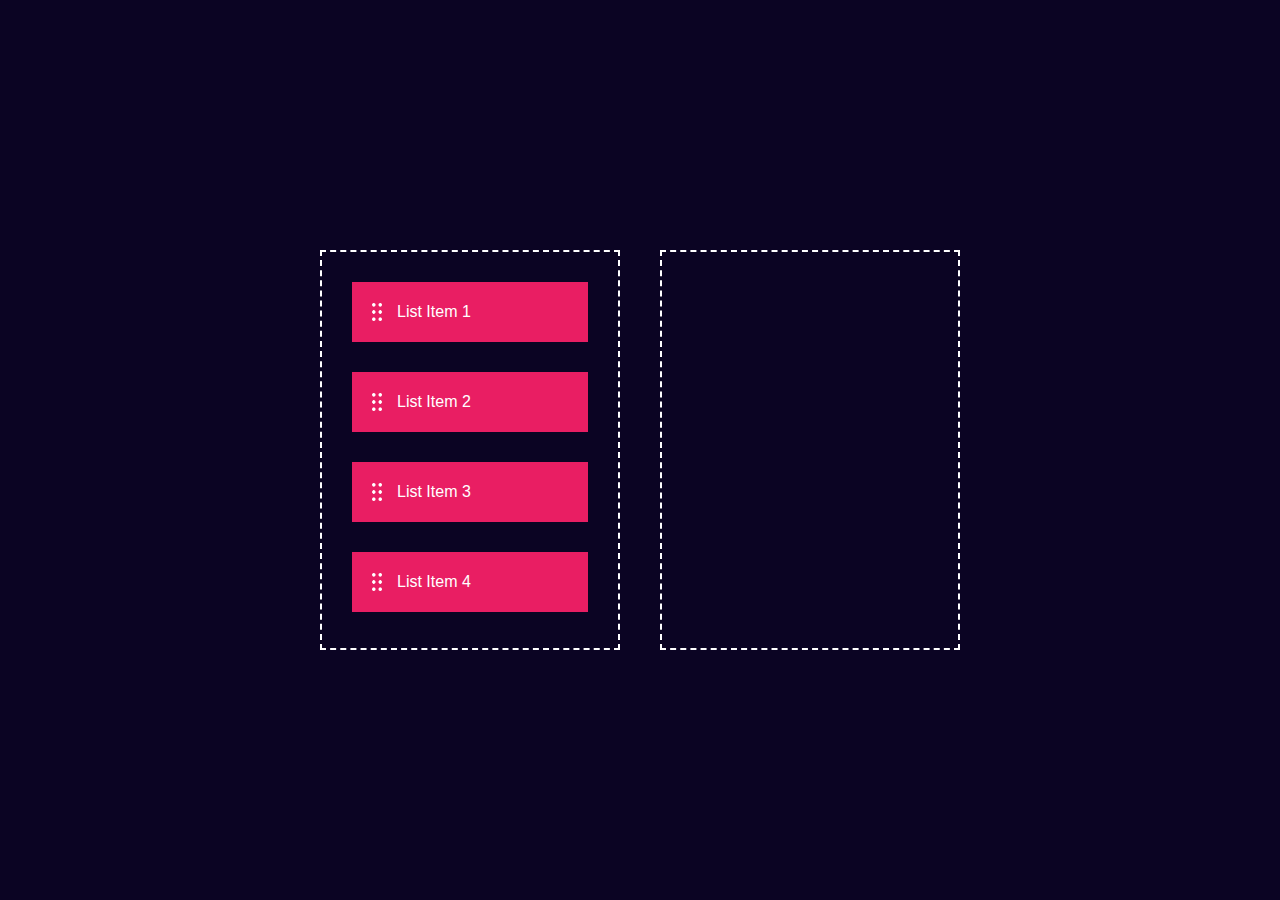
<file: Projects/Drag and Drop/index.html>
<!DOCTYPE html>
<html lang="en">
<head>
    <meta charset="UTF-8">
    <meta name="viewport" content="width=device-width, initial-scale=1.0">
    <title>Document</title>
    <link rel="stylesheet" href="./styel.css">
</head>
<body>
    <div class="container">
        <div id="left">
            <div class="list" draggable="true"><img src="./drag_drop_icon.png"> List Item 1</div>
            <div class="list" draggable="true"><img src="./drag_drop_icon.png"> List Item 2</div>
            <div class="list" draggable="true"><img src="./drag_drop_icon.png"> List Item 3</div>
            <div class="list" draggable="true"><img src="./drag_drop_icon.png"> List Item 4</div>
        </div>
        
        <div id="right"></div>
    </div>

    <script>
        let lists = document.getElementsByClassName("list");

        let rightBox = document.getElementById("right");
        let leftBox = document.getElementById("left");

        for(list of lists){
            list.addEventListener("dragstart", function(e){
                let selected = e.target;

                rightBox.addEventListener("dragover", function(e){
                    e.preventDefault();
                });

                rightBox.addEventListener("drop", function(e){
                    rightBox.appendChild(selected);
                    selected = null;
                });

                leftBox.addEventListener("dragover", function(e){
                    e.preventDefault();
                });

                leftBox.addEventListener("drop", function(e){
                    leftBox.appendChild(selected);
                    selected = null;

            });
        })
        }

    </script>
</body>
</html>
</file>
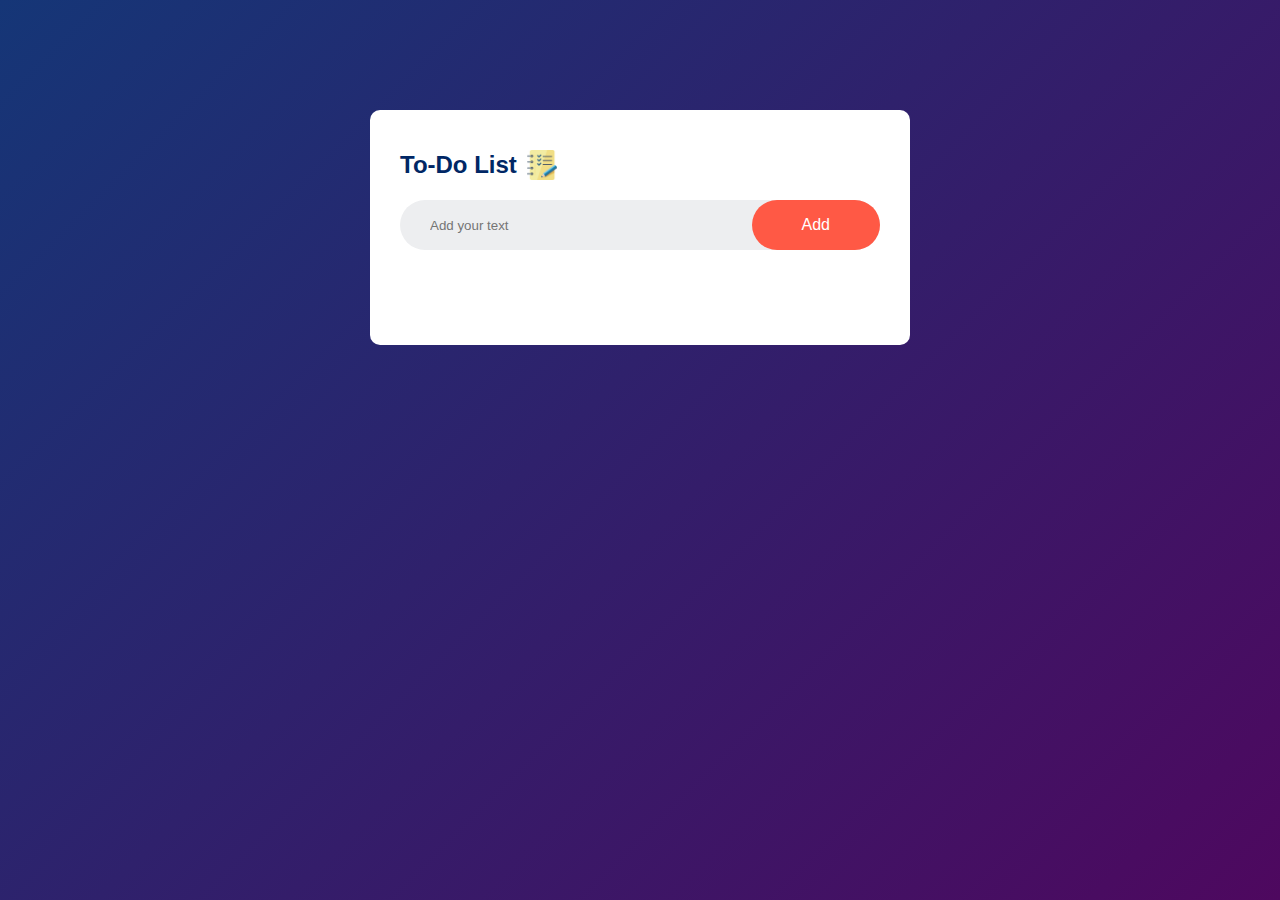
<file: Projects/To-do list App/index.html>
<!DOCTYPE html>
<html lang="en">
<head>
    <meta charset="UTF-8">
    <meta name="viewport" content="width=device-width, initial-scale=1.0">
    <title>To-Do List</title>
    <link rel="stylesheet" href="style.css">
</head>
<body>
    <div class="container">
        <div class="todo-app">
            <h2>To-Do List <img src="./icon.png" alt=""></h2>
            <div class="row">
                <input type="text" id="input-box" placeholder="Add your text">
                <button onclick="addTask()">Add</button>
            </div>
            <ul id="list-container">
                <!-- <li class="checked">Task 1</li>
                <li>Task 2</li>
                <li>Task 3</li> -->
            </ul>
        </div>
    </div>

    <script src="./script.js"></script>


</body>
</html>
</file>
<file: Projects/Drag and Drop/styel.css>
*{
   margin: 0;
   padding: 0;
   font-family: sans-serif;
   box-sizing: border-box; 
}

.container{
    width: 100%;
    min-height: 100vh;
    background: #0b0423;
    display: flex;
    align-items: center;
    justify-content: center;
}

#left, #right{
    width: 300px;
    min-height: 400px;
    margin: 20px;
    border: 2px dashed #fff;
}

.list{
    background-color: #e91e63;
    height: 60px;
    margin: 30px;
    color: #fff;
    display: flex;
    align-items: center;
    cursor: grab;
}

.list img{
    width: 10px;
    margin-right: 15px;
    margin-left: 20px;
}
</file>
<file: Projects/To-do list App/style.css>
*{
    margin: 0;
    padding: 0;
    font-family: sans-serif;
    box-sizing: border-box;
}


.container{
    width: 100%;
    min-height: 100vh;
    background: linear-gradient(135deg,#153677,#4e085f);
    padding: 10px;
}

.todo-app{
    width: 100%;
    max-width: 540px;
    background: #fff;
    margin: 100px auto 20px;
    padding: 40px 30px 70px;
    border-radius: 10px;
}
.todo-app h2{
    color: #002765;
    display: flex;
    align-items: center;
    margin-bottom: 20px;
}

.todo-app h2 img{
    width: 30px;
    margin-left: 10px;
}

.row{
    display: flex;
    align-items: center;
    justify-content: space-between;
    background: #edeef0;
    border-radius: 30px;
    padding-left: 20px;
    margin-bottom: 25px;
    
}

input{
    flex: 1;
    border: none;
    outline: none;
    background: transparent;
    padding: 10px;
    font-weight: 14px;
}

button{
    border: none;
    outline: none;
    padding: 16px 50px;
    background: #ff5945;
    color: #fff;
    font-size: 16px;
    cursor: pointer;
    border-radius: 40px;

}

ul li{
    list-style: none;
    font-size: 17px;
    padding: 12px 8px 12px 50px;
    user-select: none;
    cursor: pointer;
    position: relative;
}

ul li::before{
    content: '';
    position: absolute;
    top: 50%;
    left: 10px;  
    transform: translateY(-50%);
    height: 28px;
    width: 28px;
    border-radius: 50%;
    background-image: url(./uncheckimage.png);
    background-size: cover;
    background-position: center;
}

ul li.checked{
    color: #555;
    text-decoration: line-through;
}

ul li.checked::before{
    background-image: url(./image.png);
}

ul li span{
    position: absolute;
    right: 0;
    top: 5px;
    width: 40px;
    height: 40px;
    font-size: 22px;
    color: #555;
    line-height: 40px;
    text-align: center;
}

ul li span:hover{
    background: #edeef0;
}
</file>
